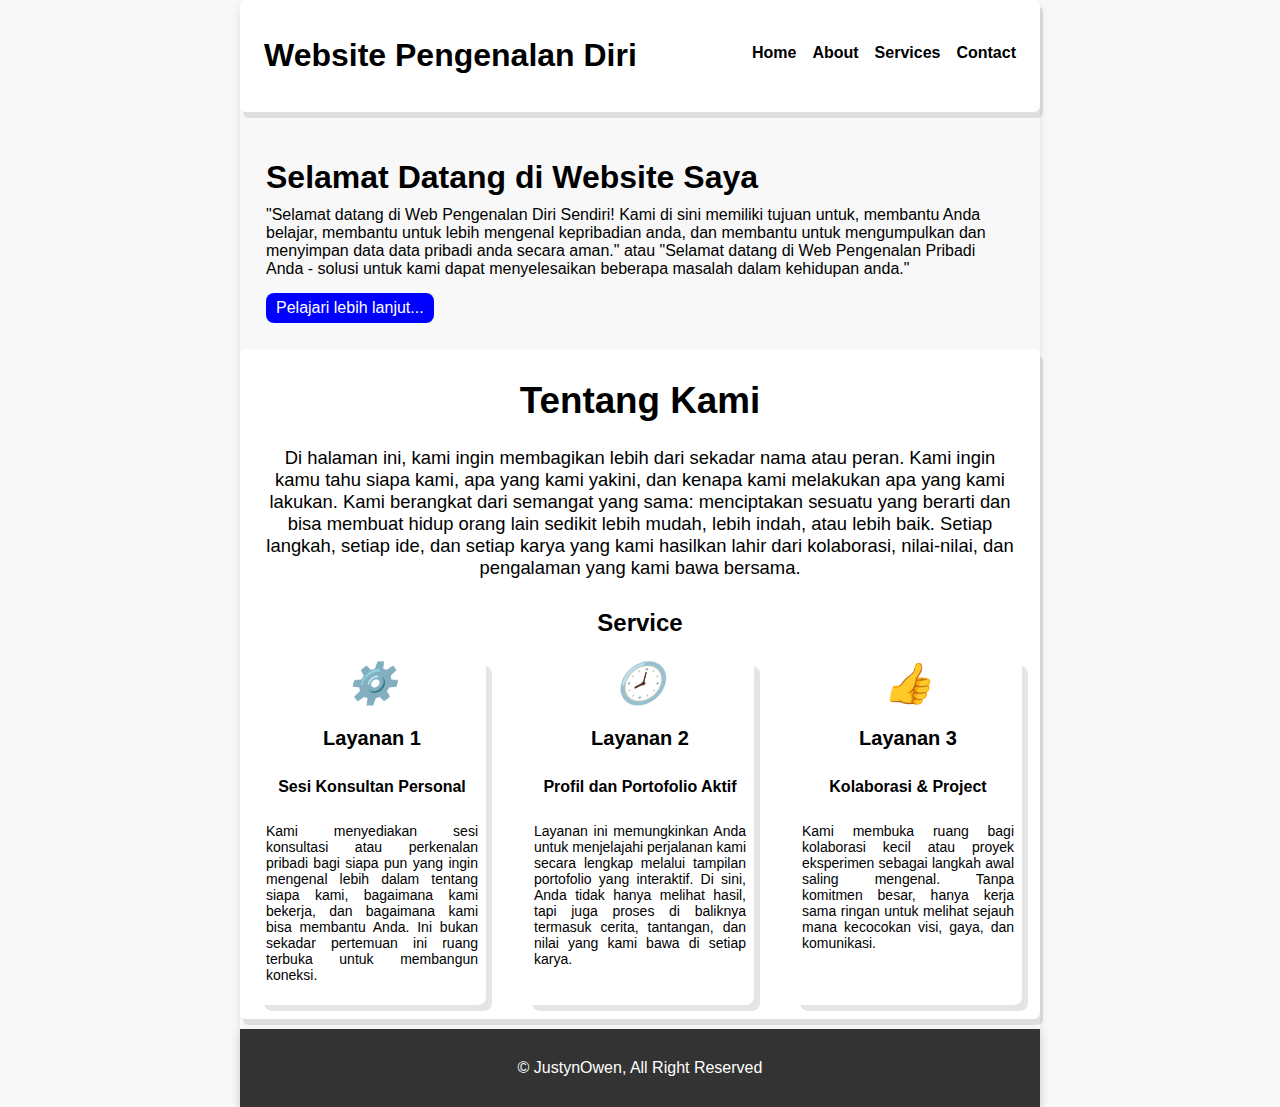
<file: index.html>
<!DOCTYPE html>
<html lang="en">
<head>
    <meta charset="UTF-8">
    <meta name="viewport" content="width=device-width, initial-scale=1.0">
    <title>Website Saya</title>
    <link rel="stylesheet" href="style.css">
</head>
<body>

    <header class="navbar">
        <h1>Website Pengenalan Diri</h1>
        <nav>
            <ul class="nav-links">
                <li><a href="index.html">Home</a></li>
                <li><a href="about.html">About</a></li>
                <li><a href="service.Html">Services</a></li>
                <li><a href="contact.Html">Contact</a></li>
            </ul>
        </nav>
    </header>

    <main>
     <section class="container">
         <h1>Selamat Datang di Website Saya</h1>
         <p>"Selamat datang di Web Pengenalan Diri Sendiri! Kami di sini memiliki tujuan untuk, membantu Anda belajar, membantu untuk lebih mengenal kepribadian anda, dan membantu untuk mengumpulkan dan menyimpan data data pribadi anda secara aman." atau "Selamat datang di Web Pengenalan Pribadi Anda - solusi untuk kami dapat menyelesaikan beberapa masalah dalam kehidupan anda."</p>
         <a class="screen" href="#">Pelajari lebih lanjut...</a>
     </section>
    
    
    <div class="element">
     <section class="judul">
        <h1>Tentang Kami</h1>
        <p class="subjudul">Di halaman ini, kami ingin membagikan lebih dari sekadar nama atau peran. Kami ingin kamu tahu siapa kami, apa yang kami yakini, dan kenapa kami melakukan apa yang kami lakukan. Kami berangkat dari semangat yang sama: menciptakan sesuatu yang berarti dan bisa membuat hidup orang lain sedikit lebih mudah, lebih indah, atau lebih baik. Setiap langkah, setiap ide, dan setiap karya yang kami hasilkan lahir dari kolaborasi, nilai-nilai, dan pengalaman yang kami bawa bersama.</p>
     </section>


     <section>
        <h2 class="service-action">Service</h2>
     </section>

     <section class="service">
        <div class="service-box">
            <i class="gear">⚙️</i>
            <h3 class="service-item">Layanan 1</h3>
            <h4 class="service-subjudul">Sesi Konsultan Personal</h4>
            <p>Kami menyediakan sesi konsultasi atau perkenalan pribadi bagi siapa pun yang ingin mengenal lebih dalam tentang siapa kami, bagaimana kami bekerja, dan bagaimana kami bisa membantu Anda. Ini bukan sekadar pertemuan ini ruang terbuka untuk membangun koneksi.</p>
        </div>

        <div class="service-box">
            <i class="gear">🕗</i>
            <h3 class="service-item">Layanan 2</h3>
            <h4 class="service-subjudul">Profil dan Portofolio Aktif</h4>
            <p>Layanan ini memungkinkan Anda untuk menjelajahi perjalanan kami secara lengkap melalui tampilan portofolio yang interaktif. Di sini, Anda tidak hanya melihat hasil, tapi juga proses di baliknya termasuk cerita, tantangan, dan nilai yang kami bawa di setiap karya.</p>
        </div>

        <div class="service-box">
            <i class="gear">👍</i>
            <h3 class="service-item">Layanan 3</h3>
            <h4 class="service-subjudul">Kolaborasi & Project</h4>
            <p>Kami membuka ruang bagi kolaborasi kecil atau proyek eksperimen sebagai langkah awal saling mengenal. Tanpa komitmen besar, hanya kerja sama ringan untuk melihat sejauh mana kecocokan visi, gaya, dan komunikasi.</p>
        </div>
     </section>
     </div>
    </main>

    <footer>
        &copy; JustynOwen, All Right Reserved
    </footer>

</body>
</html>
</file>
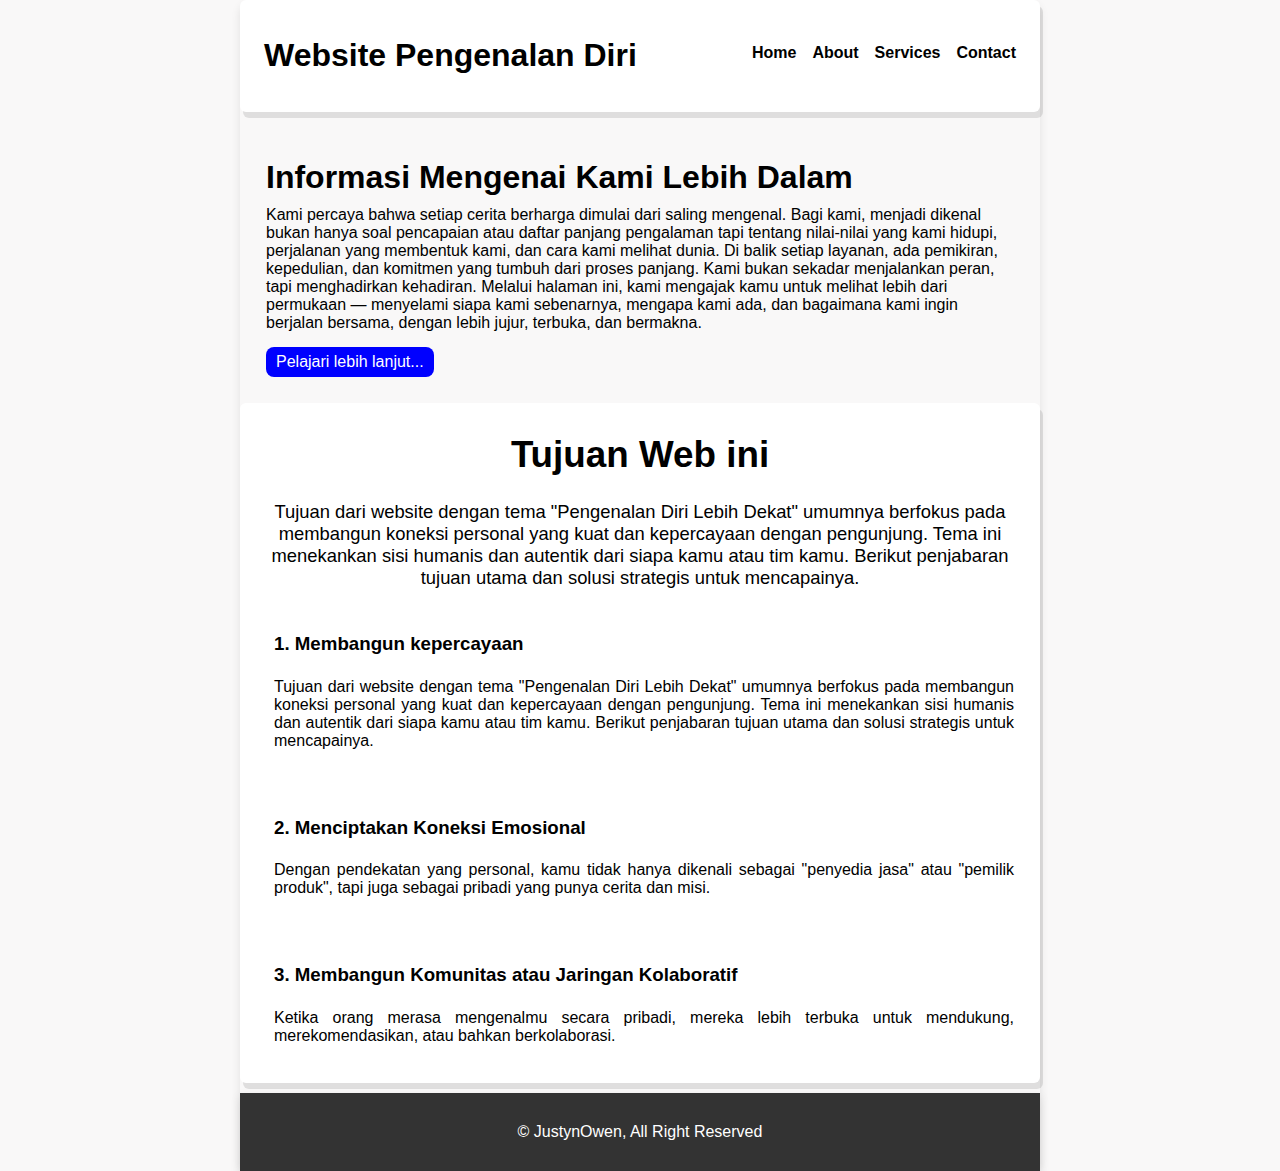
<file: about.html>
<!DOCTYPE html>
<html lang="en">
<head>
    <meta charset="UTF-8">
    <meta name="viewport" content="width=device-width, initial-scale=1.0">
    <title>About</title>
    <link rel="stylesheet" href="style.css">
</head>
<body>

   <header class="navbar">
        <h1>Website Pengenalan Diri</h1>
        <nav>
            <ul class="nav-links">
                <li><a href="index.html">Home</a></li>
                <li><a href="about.html">About</a></li>
                <li><a href="service.Html">Services</a></li>
                <li><a href="contact.Html">Contact</a></li>
            </ul>
        </nav>
    </header>

    <main>
       <section class="container">
         <h1>Informasi Mengenai Kami Lebih Dalam</h1>
         <p>Kami percaya bahwa setiap cerita berharga dimulai dari saling mengenal. Bagi kami, menjadi dikenal bukan hanya soal pencapaian atau daftar panjang pengalaman tapi tentang nilai-nilai yang kami hidupi, perjalanan yang membentuk kami, dan cara kami melihat dunia. Di balik setiap layanan, ada pemikiran, kepedulian, dan komitmen yang tumbuh dari proses panjang. Kami bukan sekadar menjalankan peran, tapi menghadirkan kehadiran. Melalui halaman ini, kami mengajak kamu untuk melihat lebih dari permukaan — menyelami siapa kami sebenarnya, mengapa kami ada, dan bagaimana kami ingin berjalan bersama, dengan lebih jujur, terbuka, dan bermakna.</p>
         <a class="screen" href="#">Pelajari lebih lanjut...</a>
     </section>

     <div class="element">
        <section class="judul">
            <h1>Tujuan Web ini</h1>
            <p class="subjudul">Tujuan dari website dengan tema "Pengenalan Diri Lebih Dekat" umumnya berfokus pada membangun koneksi personal yang kuat dan kepercayaan dengan pengunjung. Tema ini menekankan sisi humanis dan autentik dari siapa kamu atau tim kamu. Berikut penjabaran tujuan utama dan solusi strategis untuk mencapainya.</p>
        </section>

        <section class="about-j">
            <h3>1. Membangun kepercayaan</h3>
            <p class="isi-judul">Tujuan dari website dengan tema "Pengenalan Diri Lebih Dekat" umumnya berfokus pada membangun koneksi personal yang kuat dan kepercayaan dengan pengunjung. Tema ini menekankan sisi humanis dan autentik dari siapa kamu atau tim kamu. Berikut penjabaran tujuan utama dan solusi strategis untuk mencapainya.</p>
        </section>

         <section class="about-j">
            <h3>2. Menciptakan Koneksi Emosional</h3>
            <p class="isi-judul">Dengan pendekatan yang personal, kamu tidak hanya dikenali sebagai "penyedia jasa" atau "pemilik produk", tapi juga sebagai pribadi yang punya cerita dan misi.</p>
        </section>  

        <section class="about-j">
            <h3>3. Membangun Komunitas atau Jaringan Kolaboratif</h3>
            <p class="isi-judul">Ketika orang merasa mengenalmu secara pribadi, mereka lebih terbuka untuk mendukung, merekomendasikan, atau bahkan berkolaborasi.</p>
        </section>    
     </div>
    </main>

    <footer>
        &copy; JustynOwen, All Right Reserved
    </footer>


</body>
</html>
</file>
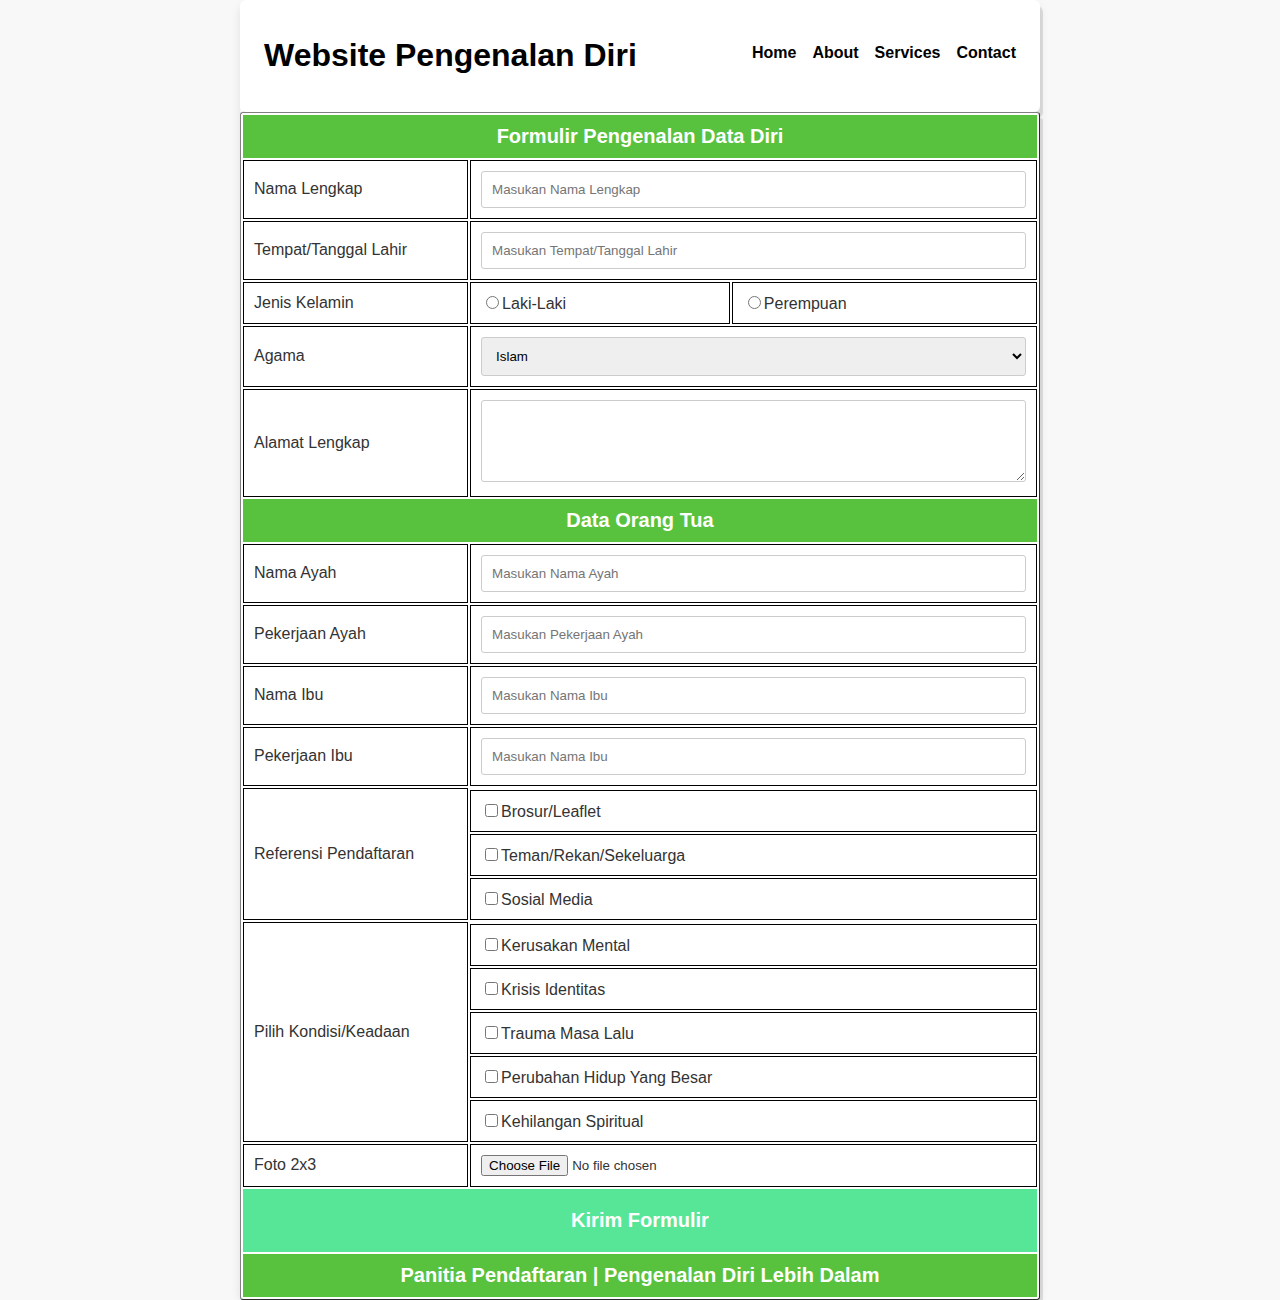
<file: contact.Html>
<!DOCTYPE html>
<html lang="en">
<head>
    <meta charset="UTF-8">
    <meta name="viewport" content="width=device-width, initial-scale=1.0">
    <title>Contact</title>
    <link rel="stylesheet" href="style.css">
</head>
<body>

   <header class="navbar">
        <h1>Website Pengenalan Diri</h1>
        <nav>
            <ul class="nav-links">
                <li><a href="index.html">Home</a></li>
                <li><a href="about.html">About</a></li>
                <li><a href="service.Html">Services</a></li>
                <li><a href="contact.Html">Contact</a></li>
            </ul>
        </nav>
    </header>

    <main>
        <form action="#" method="post"> 
            <table border="1">
            <thead>
                 <tr>
                    <td colspan="3" class="judul-table">Formulir Pengenalan Data Diri</td>
                 </tr>
            </thead>

            <tbody>
                 <tr>
                    <td>Nama Lengkap</td>
                    <td colspan="2"><input placeholder="Masukan Nama Lengkap" type="text" name="nama_lengkap" id="nama_lengkap"></td>
                 </tr>

                 <tr>
                    <td>Tempat/Tanggal Lahir</td>
                    <td colspan="2"> <input placeholder="Masukan Tempat/Tanggal Lahir" type="text" name="tempat/tanggal_lahir" id="tempat/tanggal_lahir"></td>
                 </tr>

                 <tr>
                    <td>Jenis Kelamin</td>
                    <td><input type="radio" name="jenis_kelamin" value="Laki-Laki">Laki-Laki</td>
                    <td><input type="radio" name="jenis_kelamin" value="Perempuan">Perempuan</td>
                 </tr>

                 <tr>
                    <td>Agama</td>
                    <td colspan="2"><select name="agama" id="agama">
                        <option value="islam">Islam</option>
                        <option value="kristen protestan">Kristen Protestan</option>
                        <option value="kristen katholik">Kristen Katholik</option>
                        <option value="buddha">Buddha</option>
                        <option value="konghucu">Konghucu</option>
                        <option value="hindu">Hindu</option>
                    </select></td>
                 </tr>

                 <tr>
                    <td>Alamat Lengkap</td>
                    <td colspan="2"><label for="alamat_lengkap"></label>
                    <textarea name="alamat_lengkap" id="alamat_lengkap" cols="50" rows="4"></textarea></td>
                 </tr>

                 <tr>
                    <td colspan="3" class="judul-table">Data Orang Tua</td>
                 </tr>

            <tr>
                <td>Nama Ayah</td>
                <td colspan="2"><input placeholder="Masukan Nama Ayah" type="text" name="nama_ayah" id="nama_ayah"></td>
            </tr>

            <tr>
                <td>Pekerjaan Ayah</td>
                <td colspan="2"><input placeholder="Masukan Pekerjaan Ayah" type="text" name="pekerjaan_ayah" id="pekerjaan_ayah"></td>
            </tr>

            <tr>
                <td>Nama Ibu</td>
                <td colspan="2"><input placeholder="Masukan Nama Ibu" type="text" name="nama_ibu" id="nama_ibu"></td>
            </tr>

            <tr>
                <td>Pekerjaan Ibu</td>
                <td colspan="2"><input placeholder="Masukan Nama Ibu" type="text" name="pekerjaan_ibu" id="pekerjaan_ibu"></td>
            </tr>

            <tr>
                <td rowspan="4">Referensi Pendaftaran</td>
            </tr>

            <tr>
                <td colspan="2"><input type="checkbox" name="referensi_pendaftaran" value="Brosur/Leaflet">Brosur/Leaflet</td>
            </tr>

            <tr>
                <td colspan="2"><input type="checkbox" name="referensi_pendaftaran" value="Teman/Rekan/Sekeluarga">Teman/Rekan/Sekeluarga</td>
            </tr>

            <tr>
                <td colspan="2"><input type="checkbox" name="referensi_pendaftaran" value="Sosial Media">Sosial Media</td>
            </tr>

            <tr>
                <td rowspan="6">Pilih Kondisi/Keadaan</td>
            </tr>

            <tr>
                <td colspan="2"><input type="checkbox" name="pilih_kondisi/keadaan" value="Kerusakan Mental">Kerusakan Mental</td>
            </tr>
            
            
            <tr>
                <td colspan="2"><input type="checkbox" name="pilih_kondisi/keadaan" value="Krisis Identitas">Krisis Identitas</td>
            </tr>

            
            <tr>
                <td colspan="2"><input type="checkbox" name="pilih_kondisi/keadaan" value="Trauma Masa Lalu">Trauma Masa Lalu</td>
            </tr>

            
            <tr>
                <td colspan="2"><input type="checkbox" name="pilih_kondisi/keadaan" value="Perubahan Hidup Yang Besar">Perubahan Hidup Yang Besar</td>
            </tr>

            
            <tr>
                <td colspan="2"><input type="checkbox" name="pilih_kondisi/keadaan" value="Kehilangan Spiritual">Kehilangan Spiritual</td>
            </tr>

            <tr>
                <td>Foto 2x3</td>
                <td colspan="2"><input type="file"></td>
            </tr>

            <tr>
                <td colspan="3" class="button"><button class="button" type="submit">Kirim Formulir</button></td>
            </tr>
        </tbody>

            <tfoot>
                <td colspan="3" class="judul-table"> Panitia Pendaftaran | Pengenalan Diri Lebih Dalam </td>
            </tfoot>

           
            </table>
        </form>        
    </main>
</body>
</html>
</file>
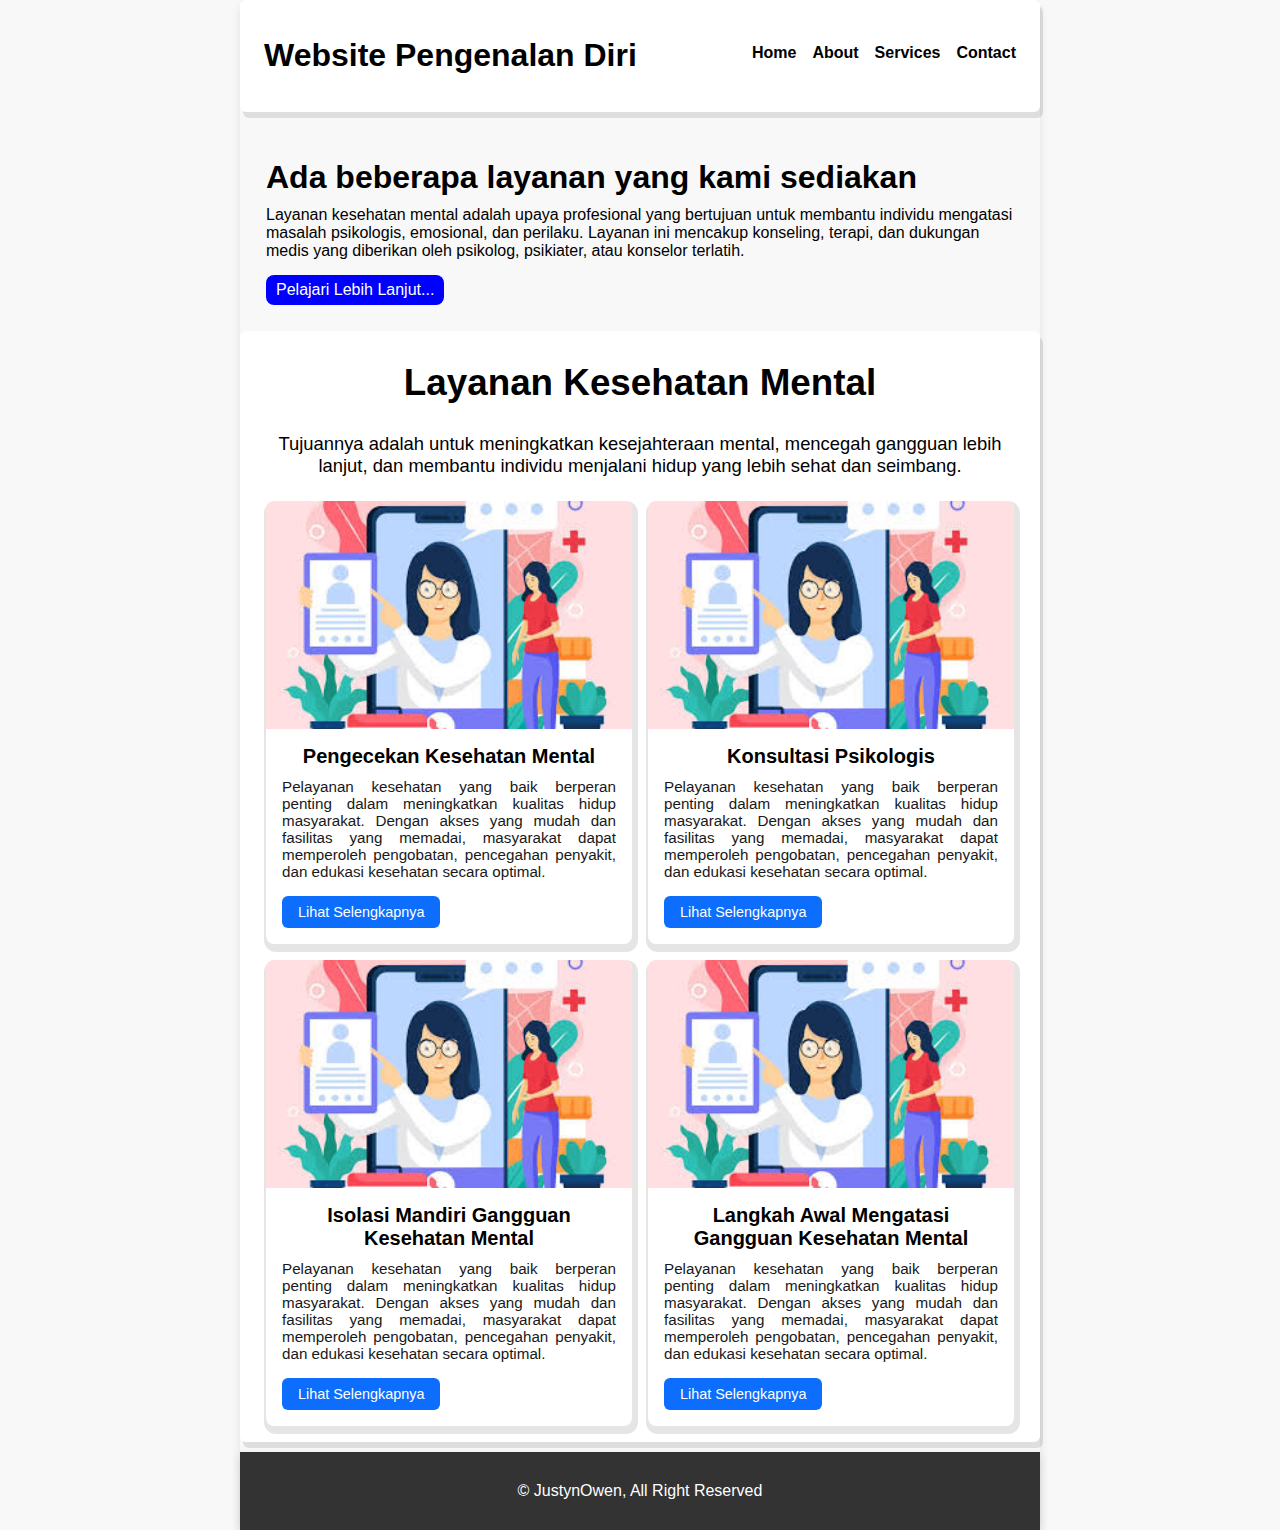
<file: service.Html>
<!DOCTYPE html>
<html lang="en">
<head>
    <meta charset="UTF-8">
    <meta name="viewport" content="width=device-width, initial-scale=1.0">
    <title>Service</title>
    <link rel="stylesheet" href="style.css">
</head>
<body>

   <header class="navbar">
        <h1>Website Pengenalan Diri</h1>
        <nav>
            <ul class="nav-links">
                <li><a href="index.html">Home</a></li>
                <li><a href="about.html">About</a></li>
                <li><a href="service.Html">Services</a></li>
                <li><a href="contact.Html">Contact</a></li>
            </ul>
        </nav>
    </header>
        
    <main>
        <section class="container">
            <h1>Ada beberapa layanan yang kami sediakan</h1>
            <p>Layanan kesehatan mental adalah upaya profesional yang bertujuan untuk membantu individu mengatasi masalah psikologis, emosional, dan perilaku. Layanan ini mencakup konseling, terapi, dan dukungan medis yang diberikan oleh psikolog, psikiater, atau konselor terlatih. </p>
            <a class="screen" href="#">Pelajari Lebih Lanjut...</a>
        </section>

        <div class="element">
            <section class="judul">
                <h1>Layanan Kesehatan Mental</h1>
                <p class="service-text">Tujuannya adalah untuk meningkatkan kesejahteraan mental, mencegah gangguan lebih lanjut, dan membantu individu menjalani hidup yang lebih sehat dan seimbang.</p>
            </section>

           <div class="grid-container">
                <section>
                    <div class="card">
                    <img src="kesehatan.jpg" alt="Gambar" class="card-img-top">
                    <div class="card-body">
                        <h4 class="card-title">Pengecekan Kesehatan Mental</h4>
                        <p class="card-text">Pelayanan kesehatan yang baik berperan penting dalam meningkatkan kualitas hidup masyarakat. Dengan akses yang mudah dan fasilitas yang memadai, masyarakat dapat memperoleh pengobatan, pencegahan penyakit, dan edukasi kesehatan secara optimal.</p>
                        <a href="#" class="btn">Lihat Selengkapnya</a>
                    </div>
                </section>

                <section>
                    <div class="card">
                    <img src="kesehatan.jpg" alt="Gambar" class="card-img-top">
                    <div class="card-body">
                        <h4 class="card-title">Konsultasi Psikologis</h4>
                        <p class="card-text">Pelayanan kesehatan yang baik berperan penting dalam meningkatkan kualitas hidup masyarakat. Dengan akses yang mudah dan fasilitas yang memadai, masyarakat dapat memperoleh pengobatan, pencegahan penyakit, dan edukasi kesehatan secara optimal.</p>
                        <a href="#" class="btn">Lihat Selengkapnya</a>
                    </div>
                </section>

                <section>
                    <div class="card">
                    <img src="kesehatan.jpg" alt="Gambar" class="card-img-top">
                    <div class="card-body">
                        <h4 class="card-title">Isolasi Mandiri Gangguan Kesehatan Mental</h4>
                        <p class="card-text">Pelayanan kesehatan yang baik berperan penting dalam meningkatkan kualitas hidup masyarakat. Dengan akses yang mudah dan fasilitas yang memadai, masyarakat dapat memperoleh pengobatan, pencegahan penyakit, dan edukasi kesehatan secara optimal.</p>
                        <a href="#" class="btn">Lihat Selengkapnya</a>
                    </div>
                </section>

                <section>
                    <div class="card">
                    <img src="kesehatan.jpg" alt="Gambar" class="card-img-top">
                    <div class="card-body">
                        <h4 class="card-title">Langkah Awal Mengatasi Gangguan Kesehatan Mental</h4>
                        <p class="card-text">Pelayanan kesehatan yang baik berperan penting dalam meningkatkan kualitas hidup masyarakat. Dengan akses yang mudah dan fasilitas yang memadai, masyarakat dapat memperoleh pengobatan, pencegahan penyakit, dan edukasi kesehatan secara optimal.</p>
                        <a href="#" class="btn">Lihat Selengkapnya</a>
                    </div>
                </section>
            </div>
        </div>
    </main>

        <footer>
            &copy; JustynOwen, All Right Reserved
        </footer>
</body>
</html>
</file>
<file: style.css>
/* Tampilan CSS pada PC/Laptop */
body{  
    padding: 0;
    margin: auto;
    color: #333;
    font-family: sans-serif;
    background-color: rgba(219, 211, 211, 0.164);
    max-width: 800px;
    box-shadow: 0 4px 10px rgba(0, 0, 0, 0.1);
    border-radius: 10px;
}

.navbar{
    display: flex;
    justify-content: space-between;
    align-items: center;
    padding: 16px 24px;
    background-color: #fff;
    color: black;
    border-radius: 6px;
    box-shadow: 3px 6px rgba(0, 0, 0, 0.1);
}

.nav-links{
    list-style: none;
    display: flex;
    gap: 16px;
    margin-top: 10px;
}
.nav-links a{
    text-decoration: none;
    color: black;
    font-weight: bold;

}

.nav-links a:hover{
    color: blue;
}

.container h1{
    font-size: 32px;
    margin-bottom: 10px;
}

.container{
    padding: 10px;
    margin: 16px;
    color: black;
}

.container p {
    margin-top: 10px;
    font-size: 16px;
    margin-bottom: 15px;

}

.element{
    background-color: white;
    color: white;
    padding: 6px 10px;
    font-size: 16px;
    display: inline-block;
    border-radius: 6px;
    box-shadow: 3px 6px rgba(0, 0, 0, 0.1);
}


.screen{
    border-radius: 8px;
    background-color: blue;
    color: white;
    padding: 6px 10px;
    font-size: 16px;
    display: inline-block;
    text-decoration: none;
}

.judul{
    margin-top: 16px;
    text-align: center;
    color: black;
    font-size: 1.15rem;
}

.subjudul{
    margin: 10px;
    margin-bottom: 10px;
    color: black;
}

.service-action{
    text-align: center;
    padding: 10px;
    margin-bottom: 0;
    color: black;
}

.service{
    display: flex;
    justify-content: center;
    gap: 40px;
    margin-top: 5px;
    padding: 8px;
   
}

.service-box{
    text-align: center;
    background-color: white;
    color: black;
    box-shadow: 6px 6px rgba(0,0,0,0.1);
    border-radius: 8px;
    width: 100%;

}

.service-box p{
    padding: 8px;
    font-size: 14px;
    text-align: justify;
    padding-top: 6px;
}

.gear{
    font-size: 40px;
    margin-bottom: 5px;
}

footer{
    background-color: #333;
    color: white;
    text-align: center;
    padding: 30px 0;
    margin-top: 10px;
    box-shadow: 0 4px 10px rgba(0, 0, 0, 0.1);
}

.service-item{
    padding-bottom: 1px;
    text-align: center;
    font-weight: bold;
    font-size: 20px;
}

.service-subjudul{
    padding-top: 6px;
    text-align: center;
    font-weight: bold;
    font-size: 16px;
}

.about-j{
    text-align: left;
    padding: 16px;
}

.about-j h3{
    text-align: left;
    font-weight: bold;
    padding-left: 8px;
    padding-bottom: 2px;
    color: black;
}

.isi-judul{
    text-align: justify;
    padding-top: 2px;
    padding-left: 8px;
    color: black;
}

table{
    width: 100%;
    background-color: #fff;
    border-radius: 3px;
    box-shadow: 3px 6px rgba(0, 0, 0, 0.1);
}

td{
    border: 1px solid black;
    padding: 10px;
}

.judul-table{
    text-align: center;
    background-color: #58c23e;
    color: white;
    font-size: 20px;
    font-weight: bold;
    border: none;
}

input[type="text"], textarea, select{
    padding: 10px;
    width: 100%;
    border: 1px solid #ccc;
    border-radius: 3px;
    box-sizing: border-box;
}

.button{
    text-align: center;
    background-color: #57e697;
    padding: 10px;
    color: white;
    font-weight: bold;
    font-size: 20px;
    border: none;
}

.card {
  background-color: white;
  border-radius: 8px;
  box-shadow: 2px 4px 0px 4px rgba(0,0,0,0.1);
  overflow: hidden;
  display: flex;
  flex-direction: column;
}

.card-img-top {
    width: 100%;
    height: auto;
    display: block;
    object-fit: cover;
}

.card-body {
    padding: 1rem;
}

.card-title {
    margin: 0 0 0.5rem;
    font-size: 1.25rem;
    font-weight: bold;
    margin-bottom: 10px;
    color: black;
    text-align: center;
    
}

.card-text {
    font-size: 0.95rem;
    color: #18191a;
    margin-bottom: 1rem;
    margin-top: 10px;
    text-align: justify;
}

.btn {
    display: inline-block;
    padding: 0.5rem 1rem;
    color: #fff;
    background-color: #0d6efd;
    border: none;
    border-radius: 0.375rem;
    text-decoration: none;
    font-size: 0.9rem;
}

.btn:hover {
    background-color: #0b5ed7;
}

.service-text{
    margin-bottom: 20px;
    padding: 4px;
}

.grid-container {
  display: grid;
  grid-template-columns: 1fr 1fr;
  gap: 16px;
  margin-top: 16px;
  padding: 0 16px;
  margin-bottom: 10px;
}


/* Tampilan Responsif Pada Layar Hp/Mobile */
@media (max-width: 768px) {
  .navbar {
    flex-direction: column;
    align-items: flex-start;
  }

  .nav-links {
    flex-direction: column;
    gap: 8px;
    margin-top: 12px;
  }

  .service {
    flex-direction: column;
    gap: 20px;
    padding: 8px 0;
  }

  .grid-container {
    grid-template-columns: 1fr;
    padding: 0 8px;
  }

  .container h1 {
    font-size: 24px;
  }

  .container p {
    font-size: 14px;
  }

  .card-title {
    font-size: 1.1rem;
  }

  .card-text {
    font-size: 0.9rem;
  }
}
</file>
